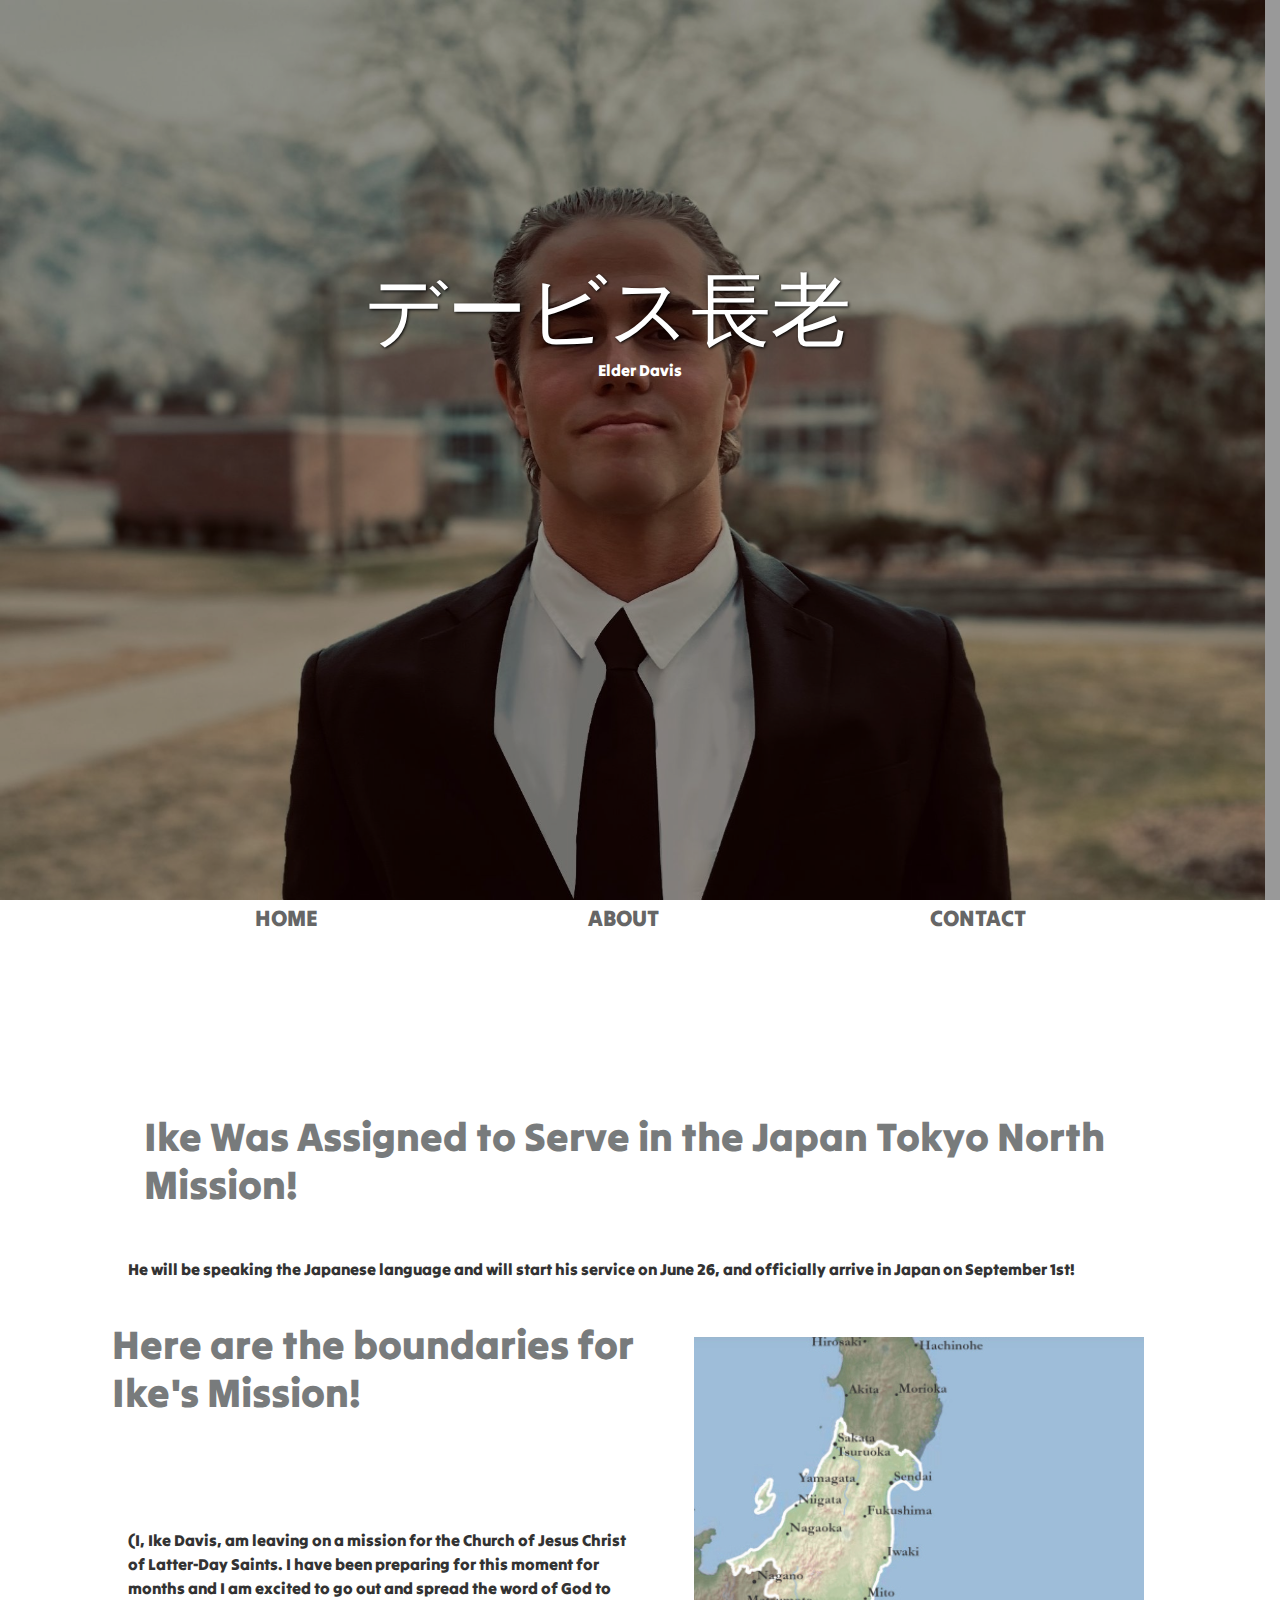
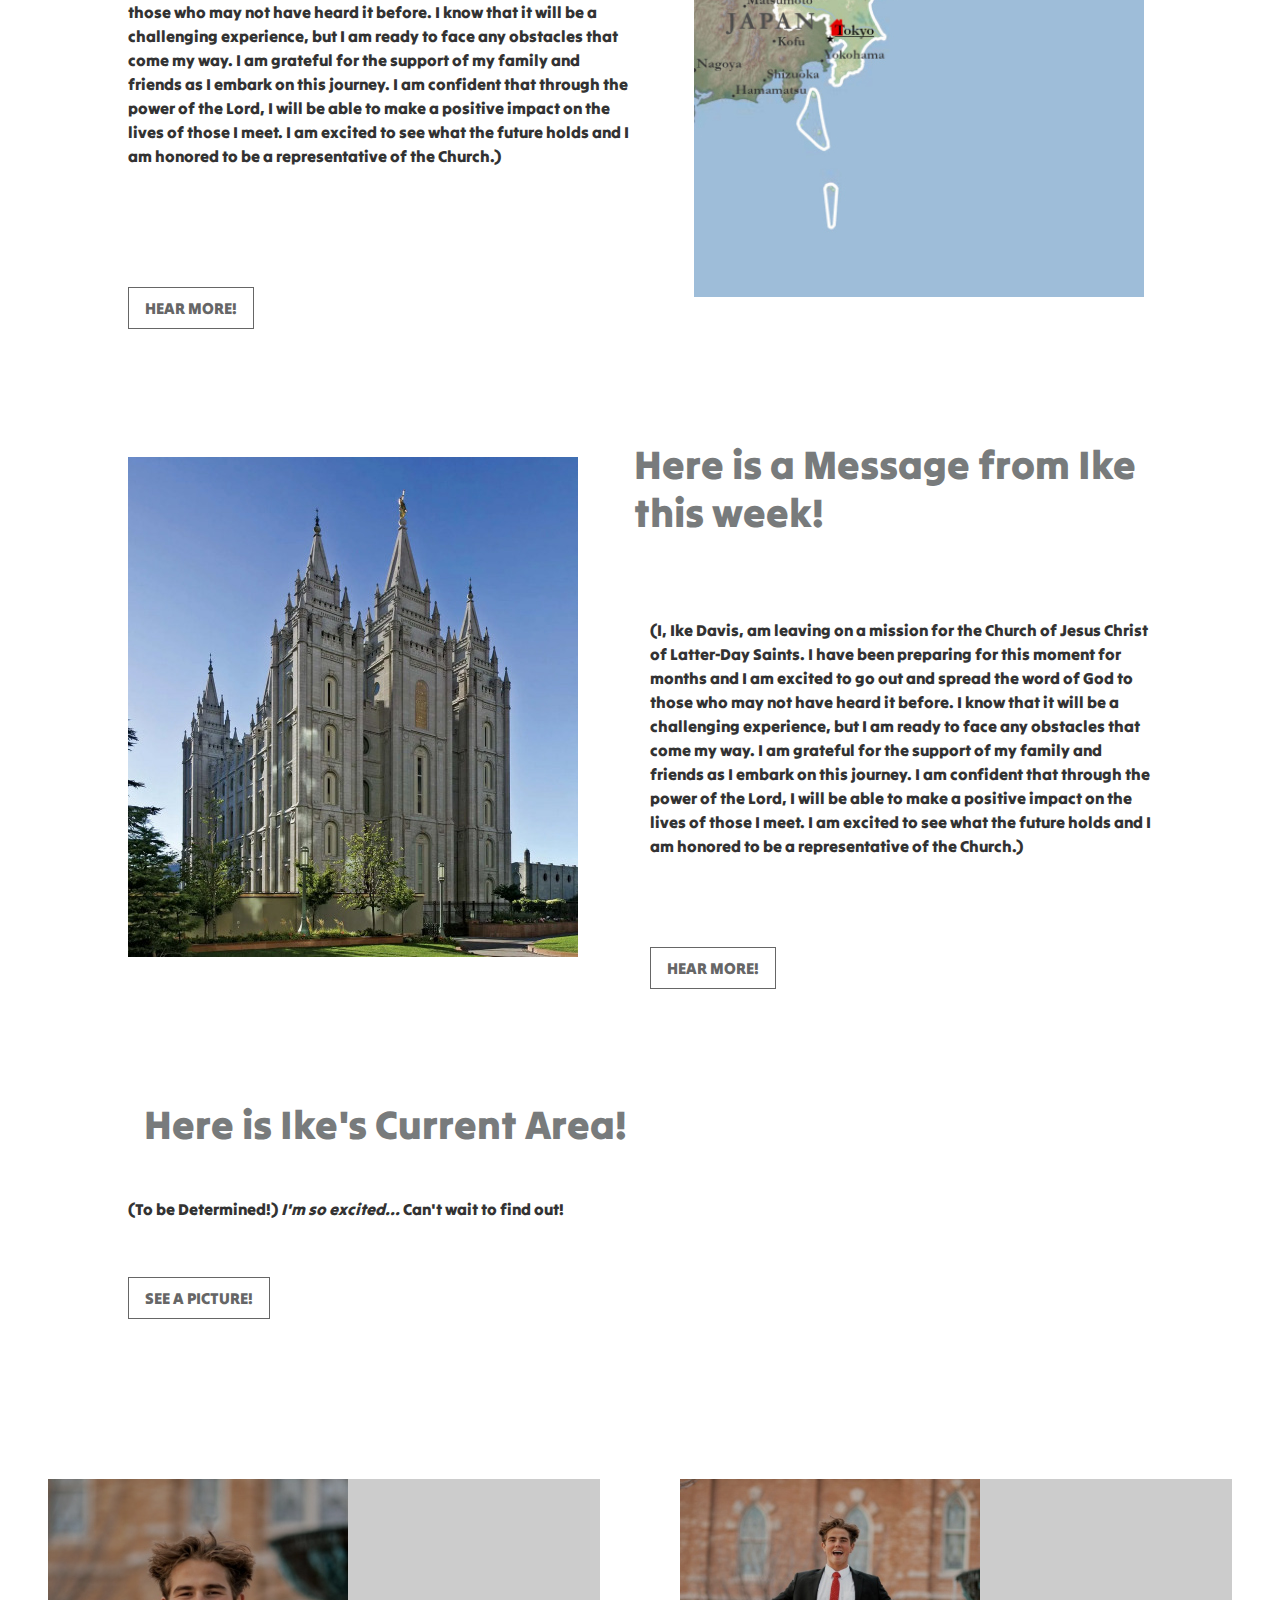
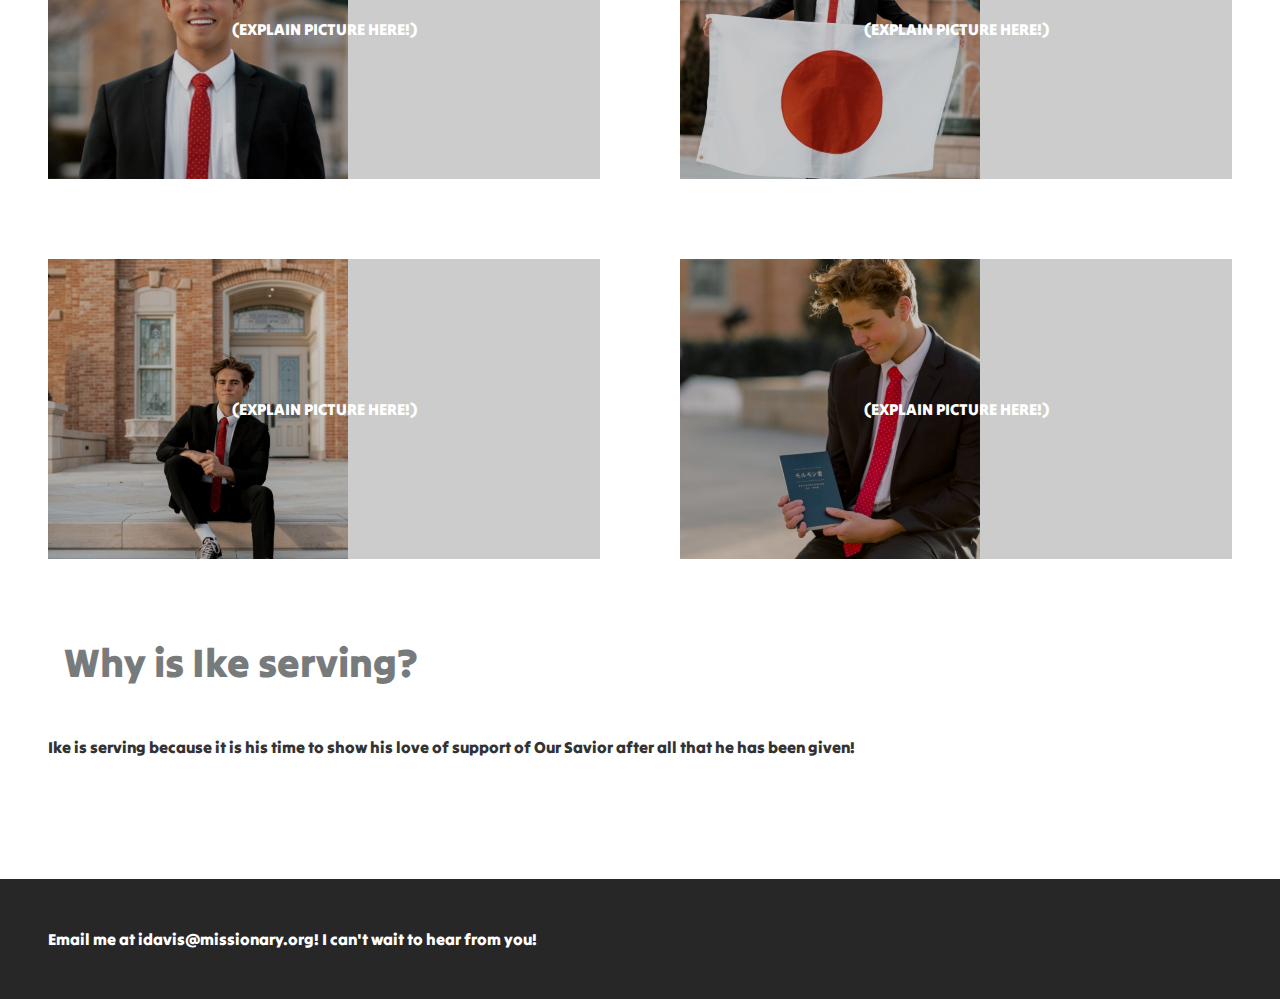
<file: index.html>
<!DOCTYPE html>
<html lang="en">

<head>
    <meta name="description" content="This is Ike's first web page. He is super confused, but he is figuring it out!">
    <meta charset="UTF-8">
    <meta http-equiv="X-UA-Compatible" content="IE=edge">
    <meta name="viewport" content="width=device-width, initial-scale=1.0">
    <title>Ike's First Page</title>
    <link rel="apple-touch-icon" sizes="180x180" href="images/apple-touch-icon.png">
    <link rel="icon" type="images/png" sizes="32x32" href="images/favicon-32x32.png">
    <link rel="icon" type="images/png" sizes="16x16" href="images/favicon-16x16.png">
    <link rel="manifest" href="images/site.webmanifest">
    <link rel="preconnect" href="https://fonts.googleapis.com">
    <link rel="preconnect" href="https://fonts.gstatic.com" crossorigin>
    <link href="https://fonts.googleapis.com/css2?family=Tilt+Warp&display=swap" rel="stylesheet">
    <link rel="stylesheet" href="styles/main.css">
</head>

<body>
    <section class="hero">
        <picture>
            <source media="(min-width: 801px)" srcset="images/hero-ike.suit-2000px.jpg">
            <source media="(min-width: 401px)" srcset="images/hero-ike.suit-800px.jpg">
            <source media="(max-width: 400px)" srcset="images/hero-ike.suit-400px.jpg">
            <img src="images/hero-ike.suit-800px.jpg" alt="ike in a suit">
        </picture>
        <div class="hero">
            <h1>デービス長老</h1>
            <p>Elder Davis</p>
        </div>
    </section>

    <header>
        <nav>
            <div class="menu-icon">
                <svg viewbox="0 0 60 60" width="40px" height="40px">
                    <line x1="5%" y1="50%" x2="95%" y2="50%" />
                    <line x1="5%" y1="50%" x2="95%" y2="50%" />
                </svg>
            </div>
            <h2 class="visually-hidden">Main menu</h2>
            <ul>
                <li><a>Home</a></li>
                <li><a href="about/">About</a></li>
                <li><a href="contact/">Contact</a></li>
            </ul>
        </nav>
    </header>

    <main>

        <h2>Ike Was Assigned to Serve in the Japan Tokyo North Mission!</h2>
        <p>He will be speaking the Japanese language and will start his service on June 26, and officially arrive in
            Japan
            on September 1st!</p>
        <article class="panel">

            <div class="text-wrapper left">
                <h2>Here are the boundaries for Ike's Mission!</h2>
                <p>(I, Ike Davis, am leaving on a mission for the Church of Jesus Christ of Latter-Day Saints. I
                    have been
                    preparing for this moment for months and I am excited to go out and spread the word of God to
                    those who
                    may not have heard it before. I know that it will be a challenging experience, but I am ready to
                    face
                    any obstacles that come my way. I am grateful for the support of my family and friends as I
                    embark on
                    this journey. I am confident that through the power of the Lord, I will be able to make a
                    positive
                    impact on the lives of those I meet. I am excited to see what the future holds and I am honored
                    to be a
                    representative of the Church.)</p>
                <a href="#" class="button">Hear More!</a>
            </div>

            <div class="image-wrapper">
                <img src="images/japan.boundaries-450px.jpg" alt="Japan Tokyo North Mission" width="450" height="560">
            </div>

        </article>

        <article class="panel">

            <div class="text-wrapper">
                <h2>Here is a Message from Ike this week!</h2>
                <p>(I, Ike Davis, am leaving on a mission for the Church of Jesus Christ of Latter-Day Saints. I
                    have been
                    preparing for this moment for months and I am excited to go out and spread the word of God to
                    those who
                    may not have heard it before. I know that it will be a challenging experience, but I am ready to
                    face
                    any obstacles that come my way. I am grateful for the support of my family and friends as I
                    embark on
                    this journey. I am confident that through the power of the Lord, I will be able to make a
                    positive
                    impact on the lives of those I meet. I am excited to see what the future holds and I am honored
                    to be a
                    representative of the Church.)</p>
                <a href="#" class="button">Hear More!</a>
            </div>

            <div class="image-wrapper left">
                <img src="images/temple-450px.jpg" alt="Salt Lake City Temple" width="450" height="500">
            </div>

        </article>
        <article>
            <h2>Here is Ike's Current Area!</h2>
            <p>(To be Determined!)
                <em>I'm so excited...</em> Can't wait to find out!
            </p>
            <a href="#" class="button">See a Picture!</a>
        </article>
    </main>

    <section class="cards">
        <h2 class="sr-only">Cards</h2>
        <a href="#" class="card">
            <img src="images/missionary-photo-1-300.jpg" width="300" height="300" loading="lazy"
                alt="ike in suit and red tie">
            <p>(Explain Picture Here!)</p>
        </a>
        <a href="#" class="card">
            <img src="images/missionary-photo-2-300.jpg" width="300" height="300" loading="lazy" alt="ike with flag">
            <p>(Explain Picture Here!)</p>
        </a>
        <a href="#" class="card">
            <img src="images/missionary-photo-3-300.jpg" width="300" height="300" loading="lazy"
                alt="ike in suit sitting on stairs">
            <p>(Explain Picture Here!)</p>
        </a>
        <a href="#" class="card">
            <img src="images/missionary-photo-4-300.jpg" width="300" height="300" loading="lazy"
                alt="ike with japanese book of mormon">
            <p>(Explain Picture Here!)</p>
        </a>
    </section>
    <aside>
        <h2>Why is Ike serving?</h2>
        <p><strong>Ike is serving because it is his time to show his love of support of Our Savior after all that he has
                been given! </strong></p>
    </aside>
    <footer>
        <p>Email me at <strong>idavis@missionary.org</strong>! I can't wait to hear from you!</p>
    </footer>
</body>

</html>
</file>
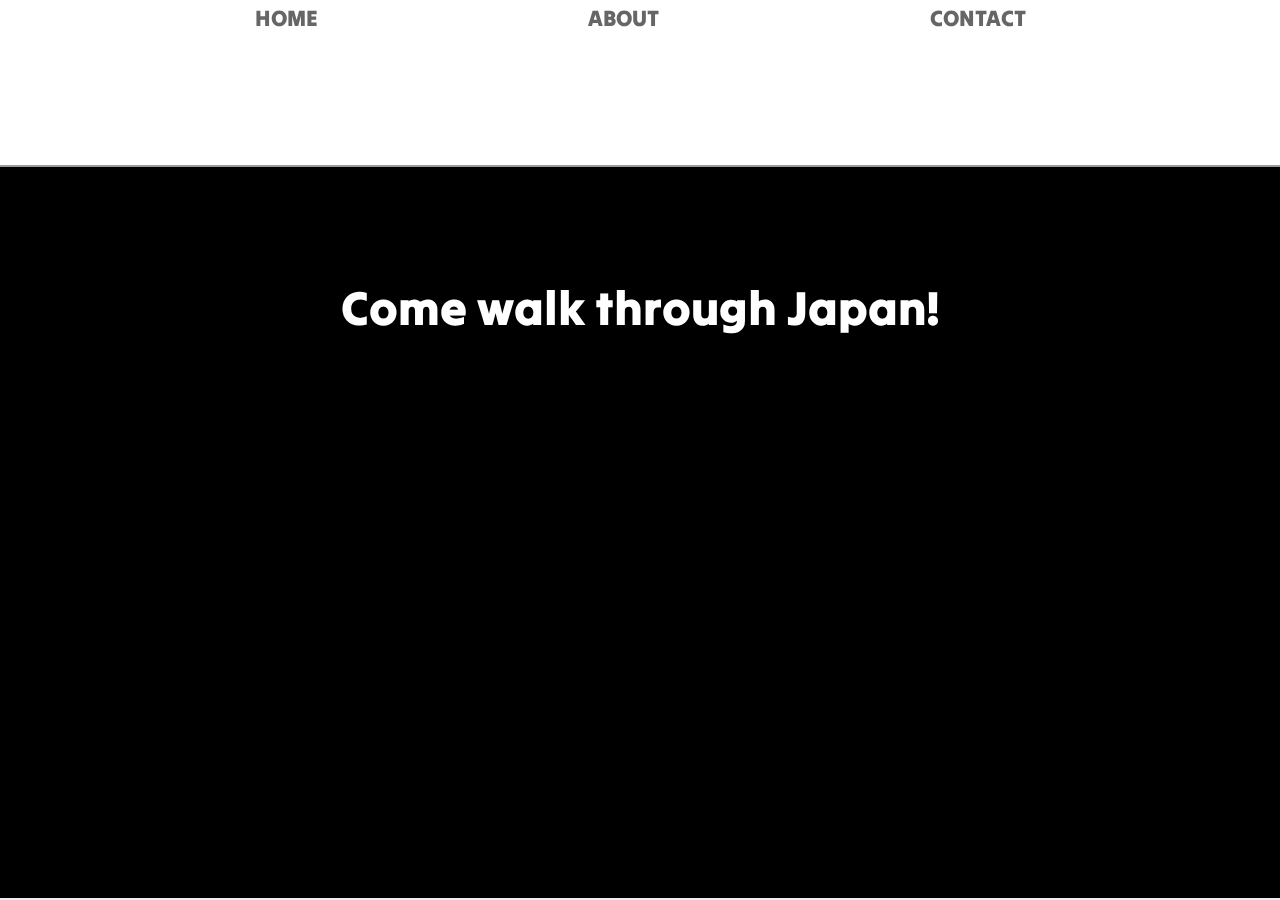
<file: about/index.html>
<!DOCTYPE html>
<html lang="en">

<head>
  <meta charset="UTF-8">
  <meta http-equiv="X-UA-Compatible" content="IE=edge">
  <meta name="viewport" content="width=device-width, initial-scale=1.0">
  <link rel="apple-touch-icon" sizes="180x180" href="../images/apple-touch-icon.png">
  <link rel="icon" type="images/png" sizes="32x32" href="../images/favicon-32x32.png">
  <link rel="icon" type="images/png" sizes="16x16" href="../images/favicon-16x16.png">
  <link rel="manifest" href="../images/site.webmanifest">
  <link rel="preconnect" href="https://fonts.googleapis.com">
  <link rel="preconnect" href="https://fonts.gstatic.com" crossorigin>
  <link href="https://fonts.googleapis.com/css2?family=Tilt+Warp&display=swap" rel="stylesheet">
  <link rel="stylesheet" href="../styles/main.css">
  <meta name="description" content="This is Ike's first web page. He is super confused, but he is figuring it out!">
  <title>About - Ike's First Page</title>

</head>

<body>
  <header>
    <nav>
      <div class="menu-icon">
        <svg viewbox="0 0 60 60" width="40px" height="40px">
          <line x1="5%" y1="50%" x2="95%" y2="50%" />
          <line x1="5%" y1="50%" x2="95%" y2="50%" />
        </svg>
      </div>
      <h2 class="visually-hidden">Main menu</h2>
      <ul>
        <li><a href="../">Home</a></li>
        <li><a>About</a></li>
        <li><a href="../contact/">Contact</a></li>
      </ul>
    </nav>
  </header>

  <div class="hero-about">
    <div class="video-background-about">
      <div class="video-foreground-about">
        <iframe src="https://www.youtube.com/embed/0nTO4zSEpOs?autoplay=1&mute=1&cc_load_policy=1"
          allow="autoplay; fullscreen"></iframe>
      </div>
    </div>

    <div class="text-overlay-about">
      <h1>Come walk through Japan!</h1>
    </div>
  </div>

</body>

</html>
</file>
<file: styles/main.css>
/*****************************************************/
/* This semester we will be using my variation of    */
/* Josh Comeau's CSS Reset instead of normalize      */
/* Read more at                                      */
/* https://www.joshwcomeau.com/css/custom-css-reset/ */
/*****************************************************/
/* Always add your CSS below the reset CSS           */
/*****************************************************/
*,
*::before,
*::after {
  box-sizing: border-box;
}

* {
  margin: 0;
  /* this an experimental line-height; if it breaks, add line-height: 1.5 to body */
  line-height: calc(1em + 0.5rem);
}

html,
body {
  height: 100%;
}

body {
  -webkit-font-smoothing: antialiased;
}

img,
picture,
video,
canvas,
svg {
  display: block;
  max-width: 100%;
}

input,
button,
textarea,
select {
  font: inherit;
}

/* until you get a feel for overflow, I'll keep these next two commented out */
/* p,
h1,
h2,
h3,
h4,
h5,
h6 {
  overflow-wrap: break-word;
} */

/* p {
  overflow-wrap: break-word;
  hyphens: auto;
} */

/* add your CSS here */
body {
  font-family: "Tilt Warp", cursive;
  color: var(--color-font);
  display: flex;
  flex-direction: column;
}
:root {
  --color-font: #333;
  --color-primary: #787b7c;
  --color-secondary: #666666;
  --color-dark-accent: #272727;
  --color-accent: #54a1ee;
  --color-accent-light: #8dcbf2;
  --color-headings: #000;
  --color-svg: black;
  --color-svg-hover: var(--color-primary);
  --color-svg-close: #fff;
  --gutter: 1rem; /* vertical distance from screen edge */
  --gap: 3rem; /* horizontal distance between sections */
  --big-gap: 8rem;
}
.sr-only {
  clip: rect(1px, 1px, 1px, 1px);
  clip-path: inset(50%);
  height: 1px;
  width: 1px;
  margin: -1px;
  overflow: hidden;
  padding: 0;
  position: absolute;
}

h1,
h2,
h3,
h4 {
  color: var(--color-primary);
  font-family: "Tilt Warp", cursive;
  font-weight: 400;
  margin-bottom: 0.5em;
  margin-top: 1.5em;
}

h1 {
  font-size: 3.5rem;
  margin: 1rem 1rem;
}

h2 {
  font-size: 2.5rem;
  margin: 2rem 2rem;
  padding: 1rem;
}

h3 {
  font-size: 2rem;
}

p {
  margin: 2rem 2rem;
  margin-bottom: 1.5rem;
}

a {
  text-decoration: none;
  color: var(--color-accent);
  font-weight: 700;
  text-transform: uppercase;
  margin: 2rem;
}

a[href]:hover {
  color: var(--color-accent-light);
}

main {
  margin: 0 auto;
  padding: 0 1rem;
  max-width: 70rem;
}

article,
aside {
  margin-bottom: 6rem;
}

aside {
  padding: 0 1rem;
}

footer {
  background-color: var(--color-dark-accent);
}

footer p {
  color: #fff;
  margin: 0;
  padding: 3rem 3rem 3rem;
}

.button {
  border: 1px solid var(--color-secondary);
  color: var(--color-secondary);
  cursor: pointer;
  display: inline-block;
  padding: 0.5rem 1rem;
  text-transform: uppercase;
  transition: background-color 300ms ease, color 300ms ease;
}

.button:hover {
  background-color: var(--color-secondary);
  color: #fff;
}

a.button:hover {
  color: #fff;
}

.hero {
  position: relative;
}

.hero div {
  position: absolute;
  inset: 0 0 0 0;
  background-color: rgba(0, 0, 0, 0.4);
}

.hero h1,
.hero p {
  color: #fff;
  margin: 0 10%;
  display: flex;
  justify-content: center;
  align-items: center;
  -webkit-animation: swirl-in-fwd 0.6s ease-out both;
  animation: swirl-in-fwd 0.6s ease-out both;
}

.hero h1 {
  font-size: clamp(2rem, 1rem + 5vw, 7rem);
  margin-top: 30vh;
  margin-bottom: 0.5rem;
  line-height: 1;
  text-shadow: 1px 1px 3px #000;
  max-width: 60rem;
  display: flex;
  justify-content: center;
  align-items: center;
}
.hero p {
  font-size: 5 rem;
}
.cards {
  display: flex;
  gap: 1rem;
  margin: 0 1rem;
}

.card {
  position: relative;
  color: #fff;
  font-family: "Tilt Warp", cursive;
  font-size: 1rem;
  font-weight: 400;
}

.card:hover p {
  color: transparent;
  background-color: rgb(0 0 0 / 0%);
}

.card p {
  position: absolute;
  inset: 0;
  padding: 10%;
  margin: 0;
  line-height: 1;
  background-color: rgb(0 0 0 / 20%);
  transition: background-color 400ms ease-in-out;
  display: flex;
  justify-content: center;
  align-items: center;
}
header {
  margin-bottom: var(--gap);
}

header ul {
  display: flex;
  justify-content: space-between;
  margin: 0;
  padding: 0;
  list-style-type: none;
}

header nav a {
  position: relative;
  font-size: 1.5rem;
  font-weight: 500;
  text-transform: uppercase;
  margin: var(--half-gap) var(--gutter);
  padding: 1rem;
  color: var(--color-secondary);
  display: inline-block;
}

header nav a[href]:hover {
  color: var(--color-secondary);
  text-shadow: 1px 1px 2px #9e9e9e64;
}

header nav a[href]::after {
  content: "";
  position: absolute;
  display: block;
  inset: auto 0.5rem 0;
  height: 3px;
  background-color: var(--color-secondary);
}

header nav a[href]::after {
  transform: scaleX(0);
  transform-origin: right;
  transition: transform 300ms ease-in-out;
}

header nav a[href]:hover::after {
  transform: scaleX(1);
  transform-origin: left;
}

.panel {
  display: flex;
  flex-direction: column;
}

.panel .image-wrapper {
  order: -1;
}

@media (min-width: 500px) {
  .panel {
    flex-direction: row;
  }

  .panel h2 {
    margin: 0;
  }

  .panel .text-wrapper {
    flex: 1 1 40%;
  }

  .panel .image-wrapper {
    order: 0;
    flex: 1 1 60%;
  }
}
.panel .left {
  order: -1;
}

@media (min-width: 801px) {
  .panel .text-wrapper {
    flex: 1 1 60%;
  }

  .panel .image-wrapper {
    flex: 1 1 40%;
    margin: 2rem;
  }

  .fullscreen {
    font-size: 1.5rem;
  }

  .fullscreen h2 {
    font-size: 3rem;
  }

  .cards {
    flex-wrap: nowrap;
  }
  .panel .image-wrapper img {
    height: 100%;
    object-fit: cover;
  }

  .panel .text-wrapper {
    flex: 1 1 50%;
  }

  .panel .text-wrapper {
    display: flex;
    flex-direction: column;
    justify-content: space-between;
  }

  .panel .button {
    margin-bottom: 0;
    align-self: flex-start;
  }

  .panel .left {
    order: -1;
  }
}

@-webkit-keyframes swirl-in-fwd {
  0% {
    -webkit-transform: rotate(-540deg) scale(0);
    transform: rotate(-540deg) scale(0);
    opacity: 0;
  }
  100% {
    -webkit-transform: rotate(0) scale(1);
    transform: rotate(0) scale(1);
    opacity: 1;
  }
}
@keyframes swirl-in-fwd {
  0% {
    -webkit-transform: rotate(-540deg) scale(0);
    transform: rotate(-540deg) scale(0);
    opacity: 0;
  }
  100% {
    -webkit-transform: rotate(0) scale(1);
    transform: rotate(0) scale(1);
    opacity: 1;
  }
}
.hero-about {
  position: relative;
  overflow: hidden;
  height: 90vh;
}

.video-background-about {
  background: #000;
  position: absolute;
  inset: 0;
  z-index: -99;
}

.video-foreground-about,
.video-background-about iframe {
  position: absolute;
  top: 0;
  left: 0;
  width: 100%;
  height: 100%;
  pointer-events: none;
}

@media (min-aspect-ratio: 16/9) {
  .video-foreground-about {
    height: 300%;
    top: -100%;
  }
}

@media (max-aspect-ratio: 16/9) {
  .video-foreground-about {
    width: 300%;
    left: -100%;
  }
}

.text-overlay-about {
  position: absolute;
  top: 20%;
  left: 50%;
  transform: translate(-50%, -50%);
  text-align: center;
  color: white;
}

.text-overlay-about h1 {
  font-size: 3em;
  margin-bottom: 0.5em;
  color: white;
}
.visually-hidden {
  position: absolute;
  width: 1px;
  height: 1px;
  padding: 0;
  margin: -1px;
  overflow: hidden;
  clip: rect(0, 0, 0, 0);
  white-space: nowrap;
  border: 0;
}
.menu-icon {
  position: fixed;
  inset: 2rem 0 0 1rem;
  border-radius: 50%;
  background-color: rgba(255, 255, 255, 0.6);
  width: 50px;
  height: 50px;
  padding: 10px;
  z-index: 1;
}

.menu-icon svg {
  width: 100%;
  height: auto;
}

.menu-icon line {
  stroke: var(--color-svg);
  stroke-width: 6px;
  stroke-linecap: round;
  transform-origin: center;
  transition: transform 300ms ease, background-color 300ms;
}

.menu-icon line:first-child {
  transform: translateY(16%);
}

.menu-icon line:last-child {
  transform: translateY(-16%);
}

.menu-icon svg:hover line {
  stroke: var(--color-svg-hover);
}

.close line {
  stroke: var(--color-svg-close);
}

.close line:first-child {
  transform: rotate(135deg);
}

.close line:last-child {
  transform: rotate(-135deg);
}

header ul {
  display: flex;
  flex-direction: row;
  justify-content: space-evenly;
  align-items: center;
  list-style: none;
  padding: 0;
  margin: 0;
  align-self: stretch;
  position: absolute;
  opacity: 0;
  transform: translateX(-100vw);
  transition: transform 300ms ease;
}

header ul a {
  display: block;
  padding: 0.2rem 1rem;
  font-size: 1.4rem;
}

/** styles for when menu is displayed */
.close .menu-icon {
  background-color: transparent;
}

.close .menu-icon:hover line {
  stroke: var(--color-accent);
}

.close ul {
  position: fixed;
  inset: 0 0 0 0;
  flex-direction: column;
  justify-content: center;
  padding-bottom: 1rem;
  background-color: var(--color-primary);
  opacity: 1;
  transform: translateX(0);
}

.close li {
  border-bottom: 1px solid #fff;
  padding: 1rem 1rem;
}

.close li:last-child {
  border-bottom: none;
}

.close ul a {
  color: #fff;
}
@media (min-width: 401px) {
  picture img {
    height: 100vh;
    object-fit: cover;
  }

  header {
    align-self: stretch;
    margin-bottom: var(--big-gap);
  }

  .menu-icon {
    display: none;
  }

  header ul {
    position: static;
    transform: none;
    transition: none;
    opacity: 1;
  }

  body.contact h1,
  body.about h1 {
    margin-top: 0;
  }

  body.contact header,
  body.about header {
    margin-top: var(--gap);
  }

  .cards {
    flex-direction: row;
    flex-wrap: wrap;
  }

  .cards > .card {
    flex: 1 1 40%;
  }
}
</file>
